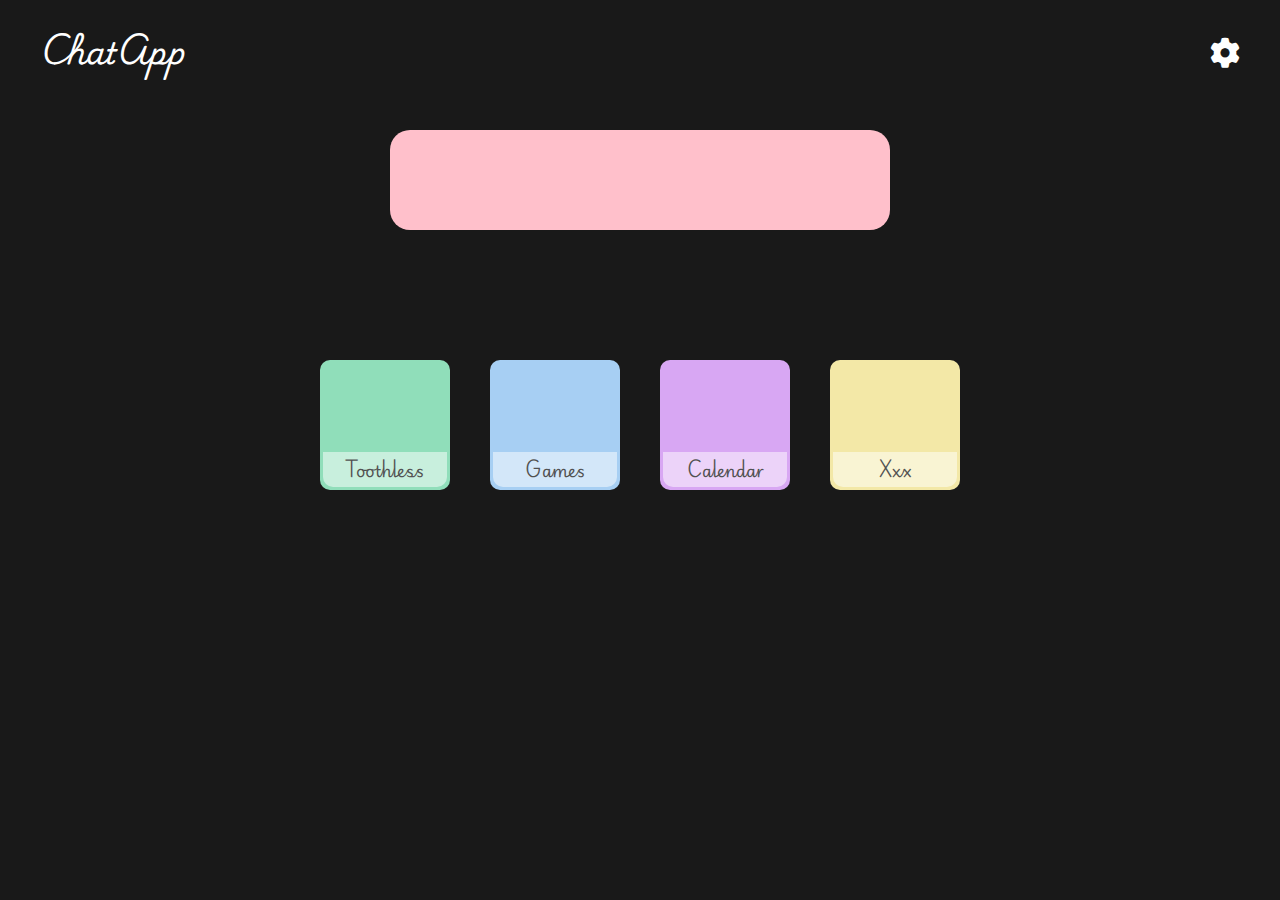
<file: index.html>
<!DOCTYPE html>
<html lang="en">

<head>
    <meta charset="UTF-8">
    <meta name="viewport" content="width=device-width, initial-scale=1.0">
    <title>ChatApp</title>
    <link rel="stylesheet" type="text/css" href="css/index.css" />
    <link rel="preconnect" href="https://fonts.googleapis.com">
    <link rel="preconnect" href="https://fonts.gstatic.com" crossorigin>
    <link href="https://fonts.googleapis.com/css2?family=Playwrite+CO:wght@100..400&display=swap" rel="stylesheet">
    <link href="https://fonts.googleapis.com/css2?family=Playwrite+FR+Moderne:wght@100..400&display=swap" rel="stylesheet">
    <link rel="stylesheet" href="https://cdnjs.cloudflare.com/ajax/libs/font-awesome/6.5.2/css/all.min.css">
</head>

<body>

    <!--Testing GitHub Desktop x2-->

    <div class="title">ChatApp</div>
    <div class="settings"><i class="fa-solid fa-gear" onclick="goToSettings()"></i></div>

    <div class="chat-container">
        <div class="user-chat" onclick="goToChat()">

        </div>
    </div>

    <div class="flex-container">

        <div class="pet-container" onclick="goToToothless()">
            <div class="category-title" onclick="goToToothless()">Toothless</div>
        </div>
        <div class="games-container" onclick="goToGames()">
            <div class="category-title" onclick="goToGames()">Games</div>
        </div>
        <div class="calendar-container" onclick="goToCalendar()">
            <div class="category-title" onclick="goToCalendar()">Calendar</div>
        </div>
        <div class="xxx-container" onclick="goToXxx()">
            <div class="category-title" onclick="goToXxx()">Xxx</div>
        </div>

    </div>

    <script>
        function goToChat(){
            window.location.href = 'chat.html';
        }
        function goToSettings(){
            window.location.href = 'settings.html';
        }
        function goToToothless(){
            window.location.href = 'toothless.html';
        }
        function goToGames(){
            window.location.href = 'games.html';
        }
        function goToCalendar(){
            window.location.href = 'calendar.html';
        }
        function goToXxx(){
            window.location.href = 'xxx.html';
        }
        document.addEventListener('DOMContentLoaded', (event) => {
            const savedColor = localStorage.getItem('bodyBackgroundColor');
            const savedTitleColor = localStorage.getItem('titleColor');
            if (savedColor) {
                document.body.style.backgroundColor = savedColor;
            }
            if(savedTitleColor){
                document.querySelector('.title').style.color = savedTitleColor;
            }
        });
    </script>

</body>

</html>
</file>
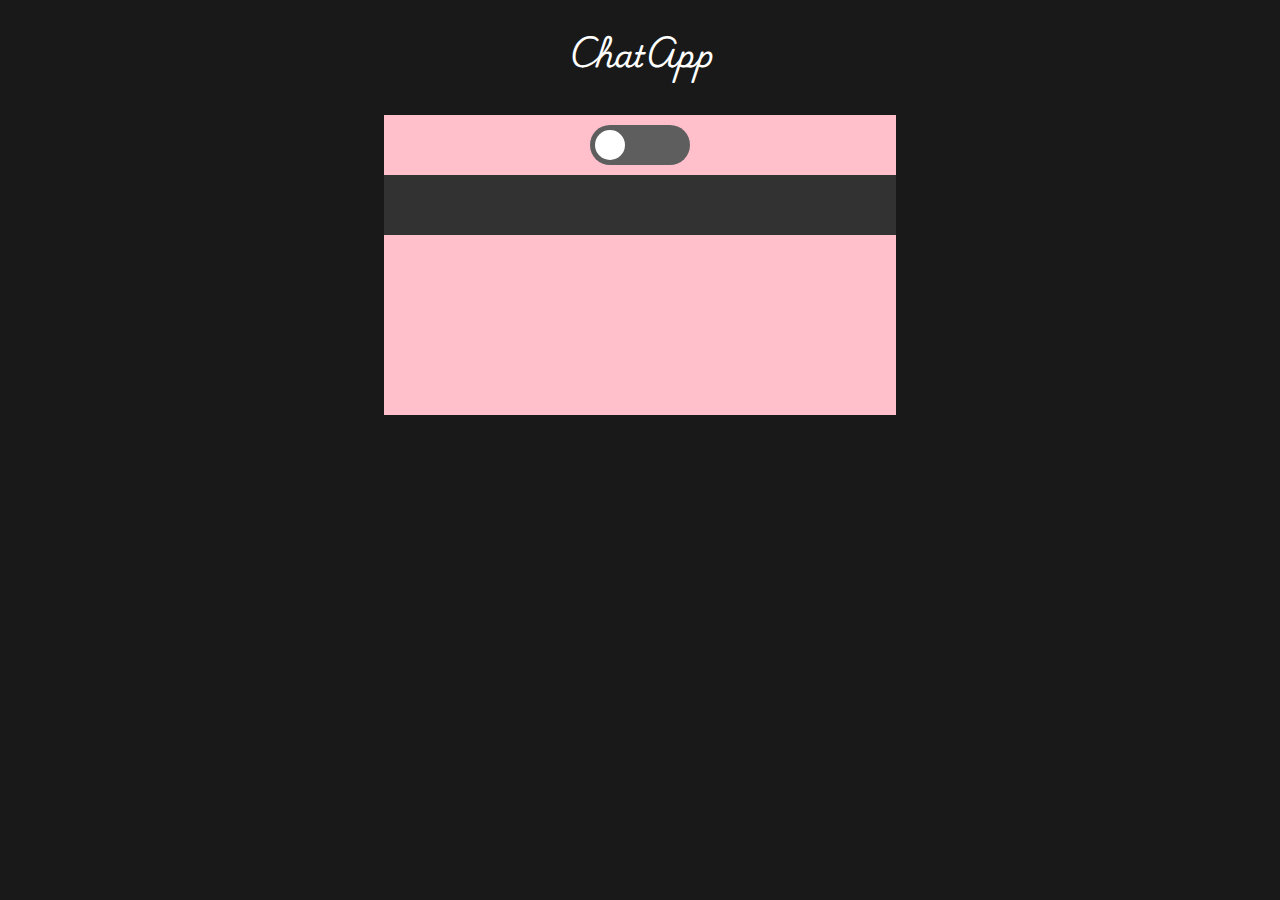
<file: settings.html>
<!DOCTYPE html>
<html lang="en">

<head>
    <meta charset="UTF-8">
    <meta name="viewport" content="width=device-width, initial-scale=1.0">
    <title>Settings</title>
    <link rel="stylesheet" type="text/css" href="css/settings.css" />
    <link rel="preconnect" href="https://fonts.googleapis.com">
    <link rel="preconnect" href="https://fonts.gstatic.com" crossorigin>
    <link href="https://fonts.googleapis.com/css2?family=Playwrite+CO:wght@100..400&display=swap" rel="stylesheet">
    <link href="https://fonts.googleapis.com/css2?family=Playwrite+FR+Moderne:wght@100..400&display=swap"
        rel="stylesheet">
    <link rel="stylesheet" href="https://cdnjs.cloudflare.com/ajax/libs/font-awesome/6.5.2/css/all.min.css">
</head>

<body>

    <div class="header-nav">
        <div class="title" onclick="goToIndex()">ChatApp</div>
    </div>

    <div class="main-container">

        <div class="theme-container">
            <div class="color-box">
                <div class="theme-box">
                    <div class="button" onclick="changeTheme()"></div>
                </div>
            </div>
            <div class="my-profile"></div>
        </div>

    </div>

    <script>
        function goToIndex() {
            window.location.href = 'index.html';
        }
        function changeTheme() {
            const button = document.querySelector('.button');
            button.classList.toggle('right');
            const isRight = button.classList.contains('right');
            localStorage.setItem('buttonPosition', isRight ? 'right' : 'left');

            const title = document.querySelector('.title');
            const colorBox = document.querySelector('.color-box');
            const myProfile = document.querySelector('.my-profile');

            if (isRight) {
                document.body.style.backgroundColor = 'white';
                localStorage.setItem('bodyBackgroundColor', 'white');

                title.style.color = 'rgb(25, 25, 25)';
                localStorage.setItem('titleColor', 'rgb(25, 25, 25)');

                colorBox.style.backgroundColor = '#D9D9D9';
                localStorage.setItem('colorBoxColour', '#D9D9D9');

                myProfile.style.backgroundColor = '#E5E5E5';
                localStorage.setItem('myProfileColour', '#E5E5E5');
            } else {
                document.body.style.backgroundColor = 'rgb(25, 25, 25)';
                localStorage.setItem('bodyBackgroundColor', 'rgb(25, 25, 25)');

                title.style.color = 'white';
                localStorage.setItem('titleColor', 'white');

                colorBox.style.backgroundColor = 'rgb(42, 42, 42)';
                localStorage.setItem('colorBoxColour', 'rgb(42, 42, 42)');

                myProfile.style.backgroundColor = 'rgb(50, 50, 50)';
                localStorage.setItem('myProfileColour', 'rgb(50, 50, 50)');
            }
        }

        document.addEventListener('DOMContentLoaded', (event) => {
            const button = document.querySelector('.button');
            const savedPosition = localStorage.getItem('buttonPosition');
            const savedColor = localStorage.getItem('bodyBackgroundColor');
            const savedTitleColor = localStorage.getItem('titleColor');
            const savedColourBoxColour = localStorage.getItem('colorBoxColour');
            const savedMyProfileColour = localStorage.getItem('myProfileColour');

            if (savedPosition === 'right') {
                button.classList.add('right');
            }

            if (savedColor) {
                document.body.style.backgroundColor = savedColor;
            }

            if (savedTitleColor) {
                const title = document.querySelector('.title');
                title.style.color = savedTitleColor;
            }

            if(savedColourBoxColour){
                const colorBox = document.querySelector('.color-box');
                colorBox.style.backgroundColor = savedColourBoxColour;
            }

            if(savedMyProfileColour){
                const myProfile = document.querySelector('.my-profile');
                myProfile.style.backgroundColor = savedMyProfileColour;
            }
        });
    </script>

</body>

</html>
</file>
<file: css/index.css>
body{
    margin: 0;
    padding: 0;
    background-color: rgb(25, 25, 25);
    color: white;
    font-family: 'Playwrite CO', cursive;
    height: 100vh;
}

.title{
    margin-top: 20px;
    margin-left: 40px;
    float: left;
    font-size: 30px;
    font-weight: bold;
    cursor: pointer;
}

.settings{
    margin-top: 20px;
    margin-right: 40px;
    float: right;
    font-size: 30px;
    font-weight: bold;
    cursor: pointer;
    transition: transform 0.4s;
}

.settings:hover{
    color: rgb(128, 124, 124);
    transition: 0.4s;
    transform: rotate(45deg);
}

.chat-container{
    display: flex;
    justify-content: center;
    align-items: center;
    width: 100%;
    height: 200px;
}

.user-chat{
    background-color: pink;
    width: 500px;
    height: 100px;
    border-radius: 20px;
    cursor: pointer;
}

.flex-container{
    width: 100%;
    height: 200px;
    display: flex;
    justify-content: center;
    align-items: center;
    flex-direction: row;
    margin-top: 45px;
}

.pet-container,
.games-container,
.calendar-container,
.xxx-container{
    width: 130px;
    height: 130px;
    margin-left: 20px;
    margin-right: 20px;
    border-radius: 10px;
}

.pet-container{
    background-color: #90deba;
    transition: 0.4s;
}

.pet-container:hover{
    background-color: #00ff88;
    transition: 0.4s;
    cursor: pointer;
}

.pet-container, .category-title{
    font-weight: bold;
    justify-content: center;
    font-family: 'Playwrite FR Moderne', cursive;
    display: flex;
    align-items: flex-end;
}

.games-container{
    background-color: #A7CFF3;
    transition: 0.4s;
}

.games-container:hover{
    background-color: #0088ff;
    transition: 0.4s;
    cursor: pointer;
}

.games-container, .category-title{
    font-weight: bold;
    justify-content: center;
    font-family: 'Playwrite FR Moderne', cursive;
    display: flex;
    align-items: flex-end;
}

.calendar-container{
    background-color: #D8A7F3;
    transition: 0.4s;
}

.calendar-container:hover{
    background-color: #a600ff;
    transition: 0.4s;
    cursor: pointer;
}


.calendar-container, .category-title{
    font-weight: bold;
    justify-content: center;
    font-family: 'Playwrite FR Moderne', cursive;
    display: flex;
    align-items: flex-end;
}

.xxx-container{
    background-color: #F3E8A7;
    transition: 0.4s;
}

.xxx-container:hover{
    background-color: #ffd900;
    transition: 0.4s;
    cursor: pointer;
}

.xxx-container, .category-title{
    font-weight: bold;
    justify-content: center;
    font-family: 'Playwrite FR Moderne', cursive;
    display: flex;
    align-items: flex-end;
}

.category-title{
    background-color: rgba(255, 255, 255, 0.5);
    width: 124px;
    height: auto;
    border-radius: 0px 0px 10px 10px;
    margin-bottom: 3px;
    color: rgb(81, 81, 81);
}

@media (max-width: 940px){
    .title{
        margin-left: 15px;
    }
    .settings{
        margin-right: 15px;
    }
    .user-chat{
        width: 300px;
        height: 80px;
    }
    .flex-container{
        flex-wrap: wrap;
        height: auto;
    }
    .pet-container,
    .games-container,
    .calendar-container,
    .xxx-container{
        margin-bottom: 20px;
    }
}
</file>
<file: css/settings.css>
body{
    margin: 0;
    padding: 0;
    background-color: rgb(25, 25, 25);
    color: white;
    font-family: 'Playwrite CO', cursive;
    height: 100vh;
}

.header-nav{
    width: 100%;
    height: 85px;
    display: flex;
    justify-content: center;
    align-items: center;
}

.title{
    margin-top: 20px;
    font-size: 30px;
    font-weight: bold;
    cursor: pointer;
}

.main-container{
    display: flex;
    justify-content: center;
    align-items: center;
    flex-direction: column;
    margin-top: 30px;
}

.theme-container{
    background-color: pink;
    width: 40%;
    height: 300px;
    display: flex;
    flex-direction: column;
    justify-content: flex-start;
}

.color-box{
    width: 100%;
    height: 60px;
    display: flex;
    justify-content: center;
    align-items: center;
    border-radius: 10px 10px 0px 0px;
}

.theme-box{
    background-color: rgb(94, 94, 94);
    width: 100px;
    height: 40px;
    border-radius: 20px;
    display: flex;
    align-items: center;
    position: relative;
}

.button{
    width: 30px;
    height: 30px;
    background-color: white;
    border-radius: 50%;
    cursor: pointer;
    transition: 0.5s;
    margin-left: 5px;
}

.button.right{
    transform: translateX(60px);
}

.my-profile{
    background-color: rgb(50, 50, 50);
    width: 100%;
    height: 60px;
}

@media (max-width: 940px){
    .title{
        margin-left: 15px;
    }
    .theme-container{
        width: 60%;
    }
    .color-box{
        height: 70px;
    }
    .my-profile{
        height: 70px;
    }
    .button{
        left: 163px;
    }
}
</file>
